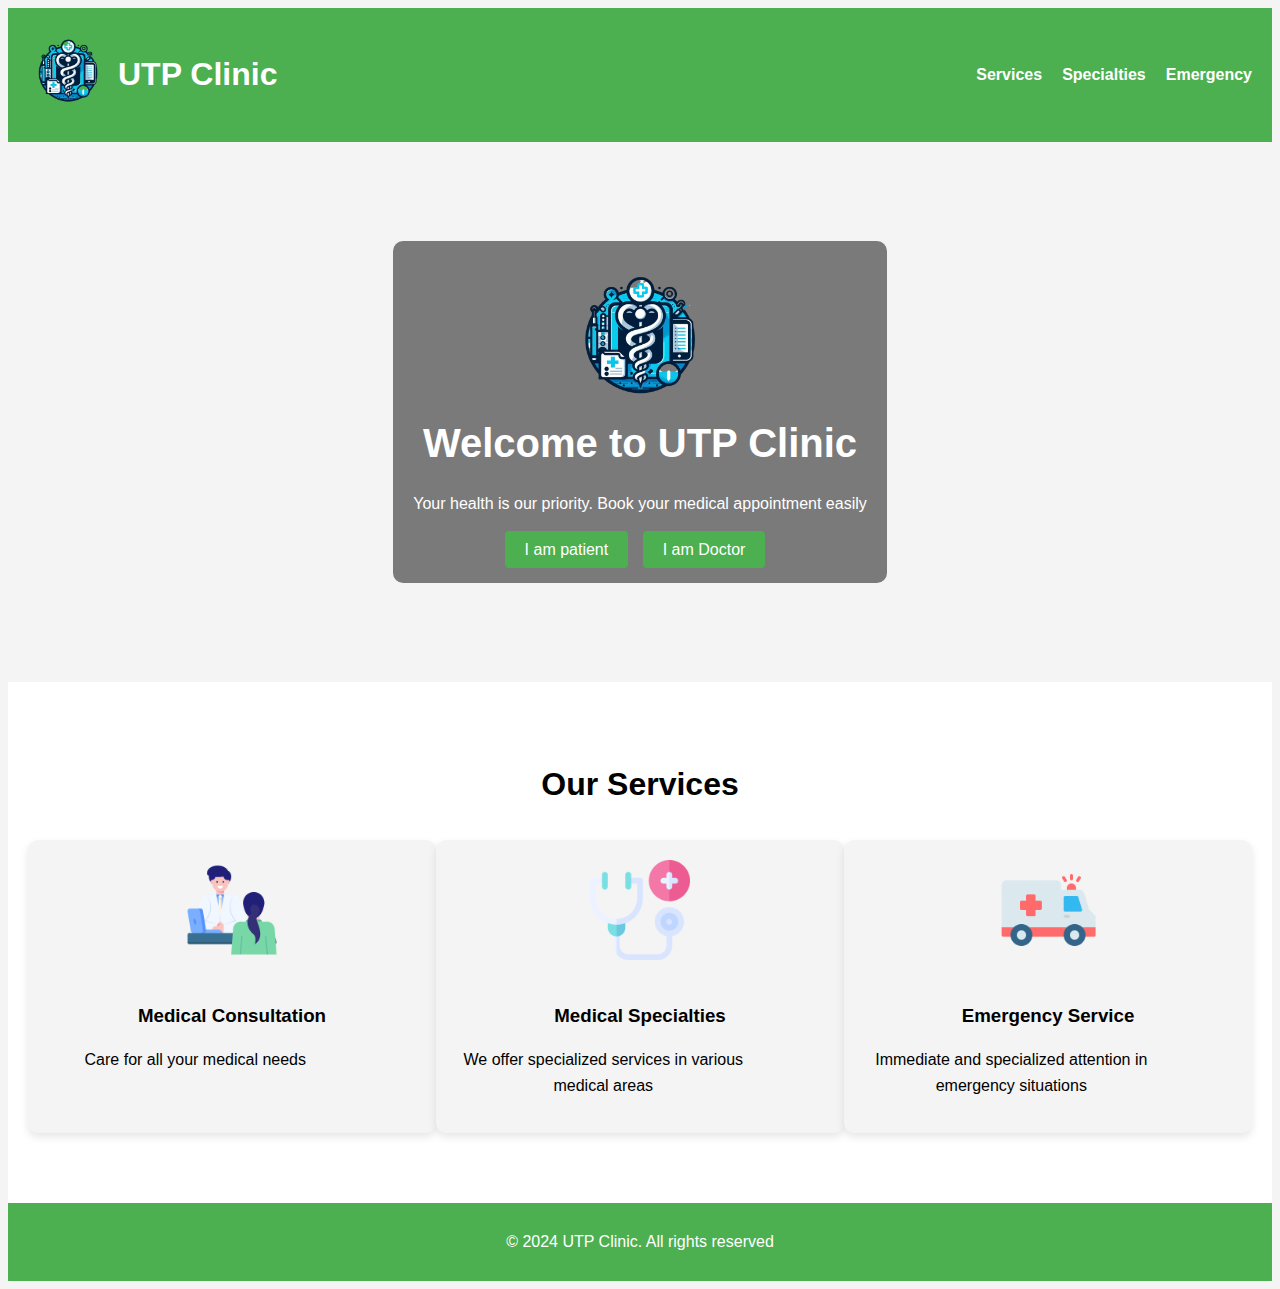
<file: MedReserveApp/src/main/webapp/index.html>
<!DOCTYPE html>
<html lang="es">
<head>
    <meta charset="UTF-8">
    <meta name="viewport" content="width=device-width, initial-scale=1.0">
    <title>UTP Clinic</title>
    <link rel="stylesheet" href="Styles/stuleIndex.css">
</head>
<body>
    <!-- Header -->
    <header>
        <div class="logo-container">
            <a href="index.html">
                <img src="images/Logo.png" alt="Logo de la Clínica" class="logo">
            </a>
            <h1>UTP Clinic</h1>
        </div>
        <nav>
            <ul>
                
                <li><a href="#services">Services</a></li>
                <li><a href="Specialties.html">Specialties</a></li>
                <li><a href="Emergency.html">Emergency</a></li>
            </ul>
        </nav>
    </header>

    <!-- Banner -->
    <section class="banner" id="home">
        <div class="banner-content">
            <img src="images/Logo.png" alt="Logo de la Clínica" class="logoB">
            <h2>Welcome to UTP Clinic</h2>
            <p>Your health is our priority. Book your medical appointment easily</p>
            <div class="banner-buttons">
                <a href="Patient.html" class="btn">I am patient</a>
                <a href="Doctor.html" class="btn">I am Doctor</a>
            </div>
        </div>
    </section>

    <!-- Services -->
    <section class="services" id="services">
        <h2>Our Services</h2>
        <div class="service-grid">
            <a href="Patient.html" class="service-item">
                <img src="images/consul.png" alt="Consulta Médica General">
                <h3>Medical Consultation </h3>
                <p class="description">Care for all your medical needs</p>
            </a>

            <a href="Specialties.html" class="service-item">
                <img src="images/especialitation.png" alt="Especialidades Médicas">
                <h3>Medical Specialties</h3>
                <p class="description">We offer specialized services in various medical areas</p>
            </a>
           
            <a href="Emergency.html" class="service-item">
                <img src="images/ambulation.png" alt="Servicios de Emergencia">
                <h3>Emergency Service</h3>
                <p class="description">Immediate and specialized attention in emergency situations</p>
            </a>
        </div>
    </section>

    <!-- Footer -->
    <footer>
        <p>&copy; 2024 UTP Clinic. All rights reserved</p>
    </footer>
    
</body>
</html>
</file>
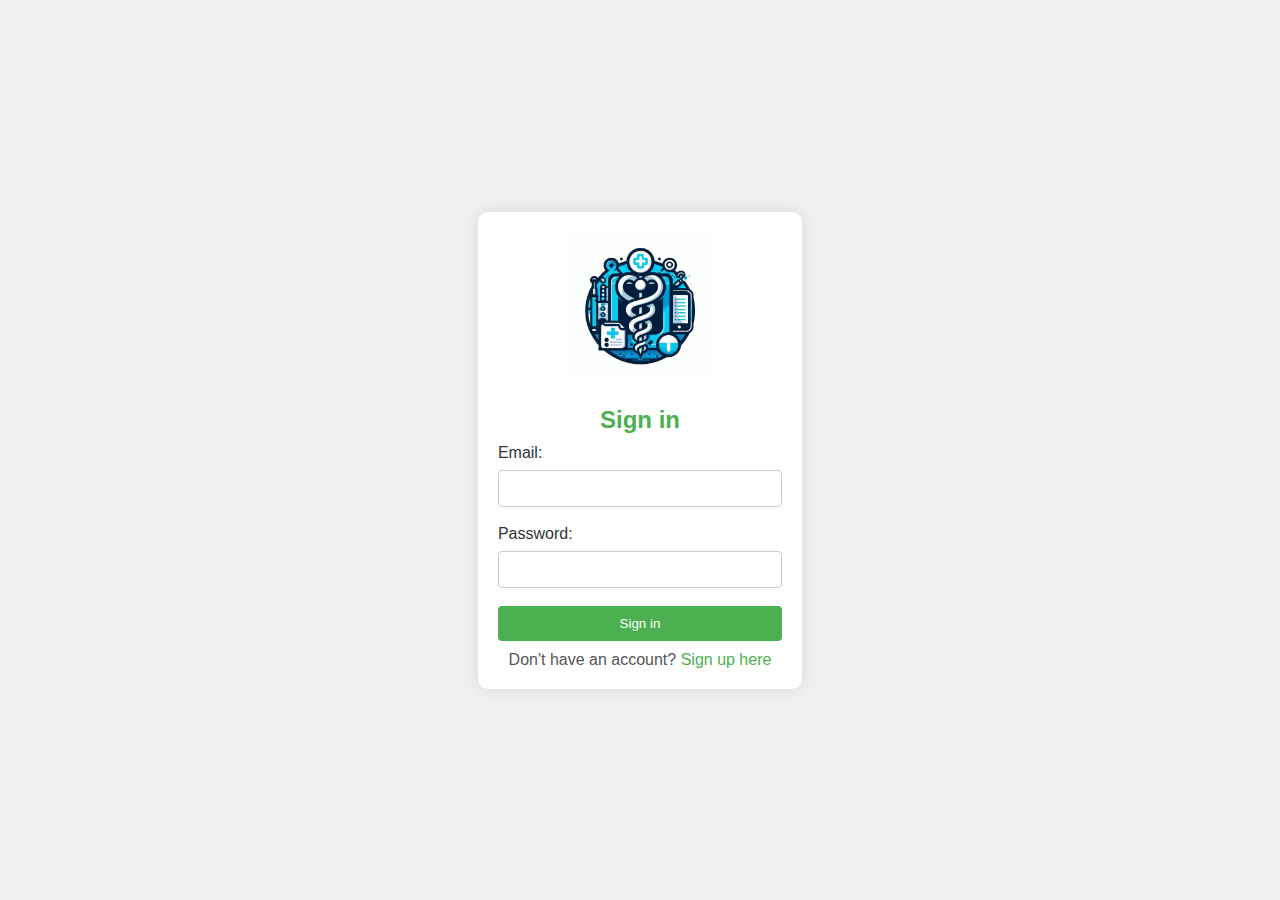
<file: MedReserveApp/src/main/webapp/Doctor.html>
<!DOCTYPE html>
<html lang="es">
<head>
    <meta charset="UTF-8">
    <meta name="viewport" content="width=device-width, initial-scale=1.0">
    <title>Login and Register of doctors</title>
    <link rel="stylesheet" href="Styles/stylesLoginRegister.css">
</head>
<body>
    <div class="container">

         <!-- Logo -->
         <div class="logo-container">
            <img src="images/Logo.jpg" alt="Logo del Sistema" class="logo">
        </div>

        <!-- Doctors Login Form -->
        <div class="form-container" id="loginMedicoForm">
            <h2>Sign in</h2> 
            <form id="loginMedico">
                <label for="login-medico-email">Email:</label>
                <input type="email" id="login-medico-email" name="email" required>
        
                <label for="login-medico-password">Password:</label>
                <input type="password" id="login-medico-password" name="password" required>
        
                <button type="submit">Sign in</button>
                <p>Don't have an account? <a href="#" id="showMedicRegister">Sign up here</a></p>
            </form>
        </div>

        <!-- Registration Form for Doctors -->
        <div class="form-container hidden" id="registerMedicoForm">
            <h2>Sign up</h2>
            <form id="registerMedico">
                <label for="register-medico-name">Full Name:</label>
                <input type="text" id="register-medico-name" name="name" required>

                <label for="register-medico-email">Email:</label>
                <input type="email" id="register-medico-email" name="email" required>

                <label for="register-medico-password">Password:</label>
                <input type="password" id="register-medico-password" name="password" required>

                <label for="register-medico-colegiatura">Medical Certification Code:</label>
                <input type="text" id="register-medico-colegiatura" name="colegiatura" required>

                <label for="register-medico-dni">DNI:</label>
                <input type="text" id="register-medico-dni" name="dni" required>

                <label for="register-medico-phone">Phone Number:</label>
                <input type="tel" id="register-medico-phone" name="phone" required>

                <button type="submit">Sign up</button>
                <p>Already have an account? <a href="#" id="showMedicoLogin">Sign in</a></p>
            </form>
        </div>
    </div>

    <script src="JS/scriptsLoginRegister.js"></script>
</body>
</html>
</file>
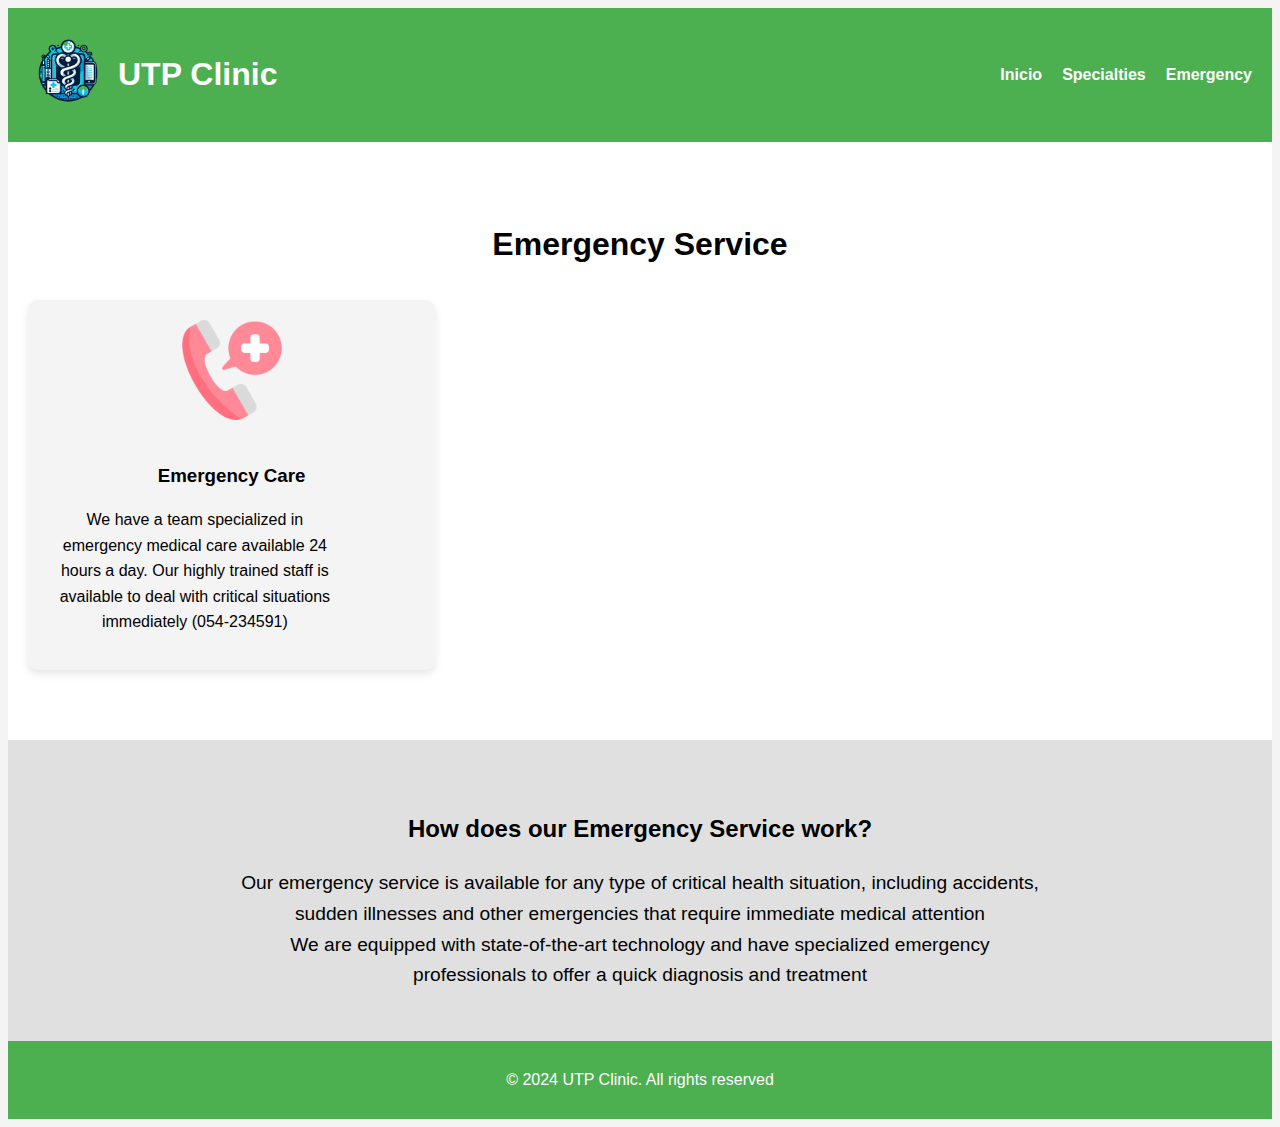
<file: MedReserveApp/src/main/webapp/Emergency.html>
<!DOCTYPE html>
<html lang="es">
    
<head>
    <meta charset="UTF-8">
    <meta name="viewport" content="width=device-width, initial-scale=1.0">
    <title>Emergency Service - UTP Clinic</title>
    <link rel="stylesheet" href="Styles/stuleIndex.css">
</head>

<body>
    <!-- Header -->
    <header>
        <div class="logo-container">
            <a href="index.html">
                <img src="images/Logo.png" alt="Logo de la Clínica" class="logo">
            </a>
            <h1>UTP Clinic</h1>
        </div>
        <nav>
            <ul>
                <li><a href="index.html">Inicio</a></li>
                <li><a href="Specialties.html">Specialties</a></li>
                <li><a href="Emergency.html">Emergency</a></li>
                
            </ul>
        </nav>
    </header>

    <!-- Emergency Service -->
    <section class="services">
        <h2>Emergency Service</h2>
        <div class="service-item">
            <img src="images/emergency.png" alt="Servicios de Emergencia">
            <h3>Emergency Care</h3>
            <p>We have a team specialized in emergency medical care available 24 hours a day. Our highly trained staff is available to deal with critical situations immediately (054-234591)</p>
        </div>
    </section>

    <!-- Información adicional sobre el servicio -->
    <section class="about">
        <h2>How does our Emergency Service work?</h2>
        <p>Our emergency service is available for any type of critical health situation, including accidents, sudden illnesses and other emergencies that require immediate medical attention</p>
        <p>We are equipped with state-of-the-art technology and have specialized emergency professionals to offer a quick diagnosis and treatment</p>
    </section>

   <!-- Footer -->
   <footer>
    <p>&copy; 2024 UTP Clinic. All rights reserved</p>
    </footer>
    
</body>
</html>
</file>
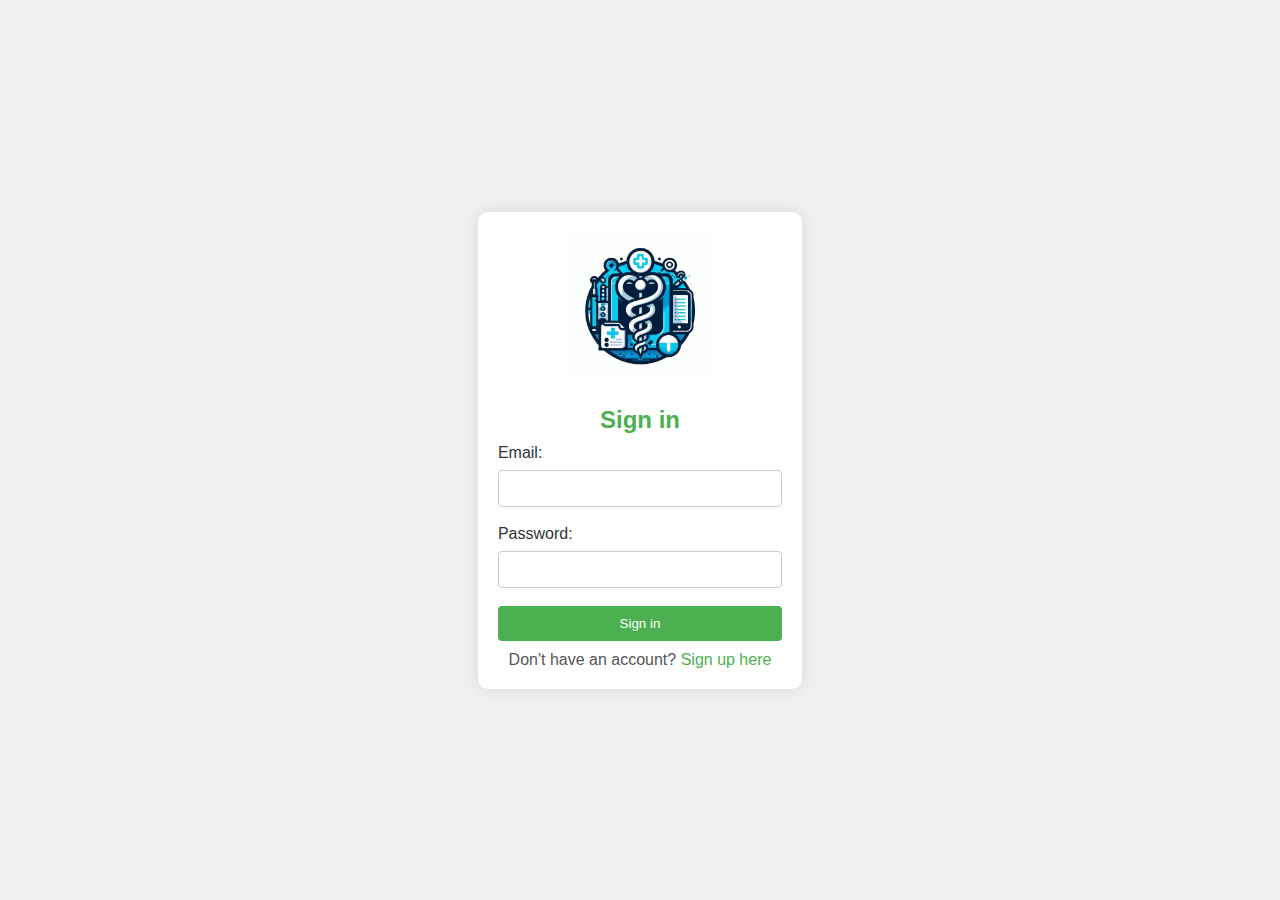
<file: MedReserveApp/src/main/webapp/Patient.html>
<!DOCTYPE html>
<html lang="es">
<head>
    <meta charset="UTF-8">
    <meta name="viewport" content="width=device-width, initial-scale=1.0">
    <title>Login and Register of patient</title>
    <link rel="stylesheet" href="Styles/stylesLoginRegister.css">
</head>
<body>
    <div class="container">

         <!-- Logo -->
         <div class="logo-container">
            <img src="images/Logo.jpg" alt="Logo del Sistema" class="logo">
        </div>

        <!-- Patient Login Form -->
        <div class="form-container" id="loginPatientForm">
            <h2>Sign in</h2>
            <form id="loginPatient">
                <label for="login-patient-email">Email:</label>
                <input type="email" id="login-patient-email" name="email" required>

                <label for="login-patient-password">Password:</label>
                <input type="password" id="login-patient-password" name="password" required>

                <button type="submit">Sign in</button>
                <p>Don't have an account? <a href="#" id="showPatientRegister">Sign up here</a></p>
            </form>
        </div>

        <!-- Patient Registration Form -->
        <div class="form-container hidden" id="registerPatientForm">
            <h2>Sign up</h2>
            <form id="registerPatient">
                <label for="register-patient-name">Full Name:</label>
                <input type="text" id="register-patient-name" name="name" required>

                <label for="register-patient-email">Email:</label>
                <input type="email" id="register-patient-email" name="email" required>

                <label for="register-patient-password">Password:</label>
                <input type="password" id="register-patient-password" name="password" required>

                <label for="register-patient-dni">DNI:</label>
                <input type="text" id="register-patient-dni" name="dni" required>

                <label for="register-patient-phone">Phone Number:</label>
                <input type="tel" id="register-patient-phone" name="phone" required>

                <button type="submit">Sign up</button>
                <p>Already have an account? <a href="#" id="showPatientLogin">Sign in</a></p>
            </form>
        </div>
    </div>

    <script src="JS/scriptsLoginRegister.js"></script>
</body>
</html>
</file>
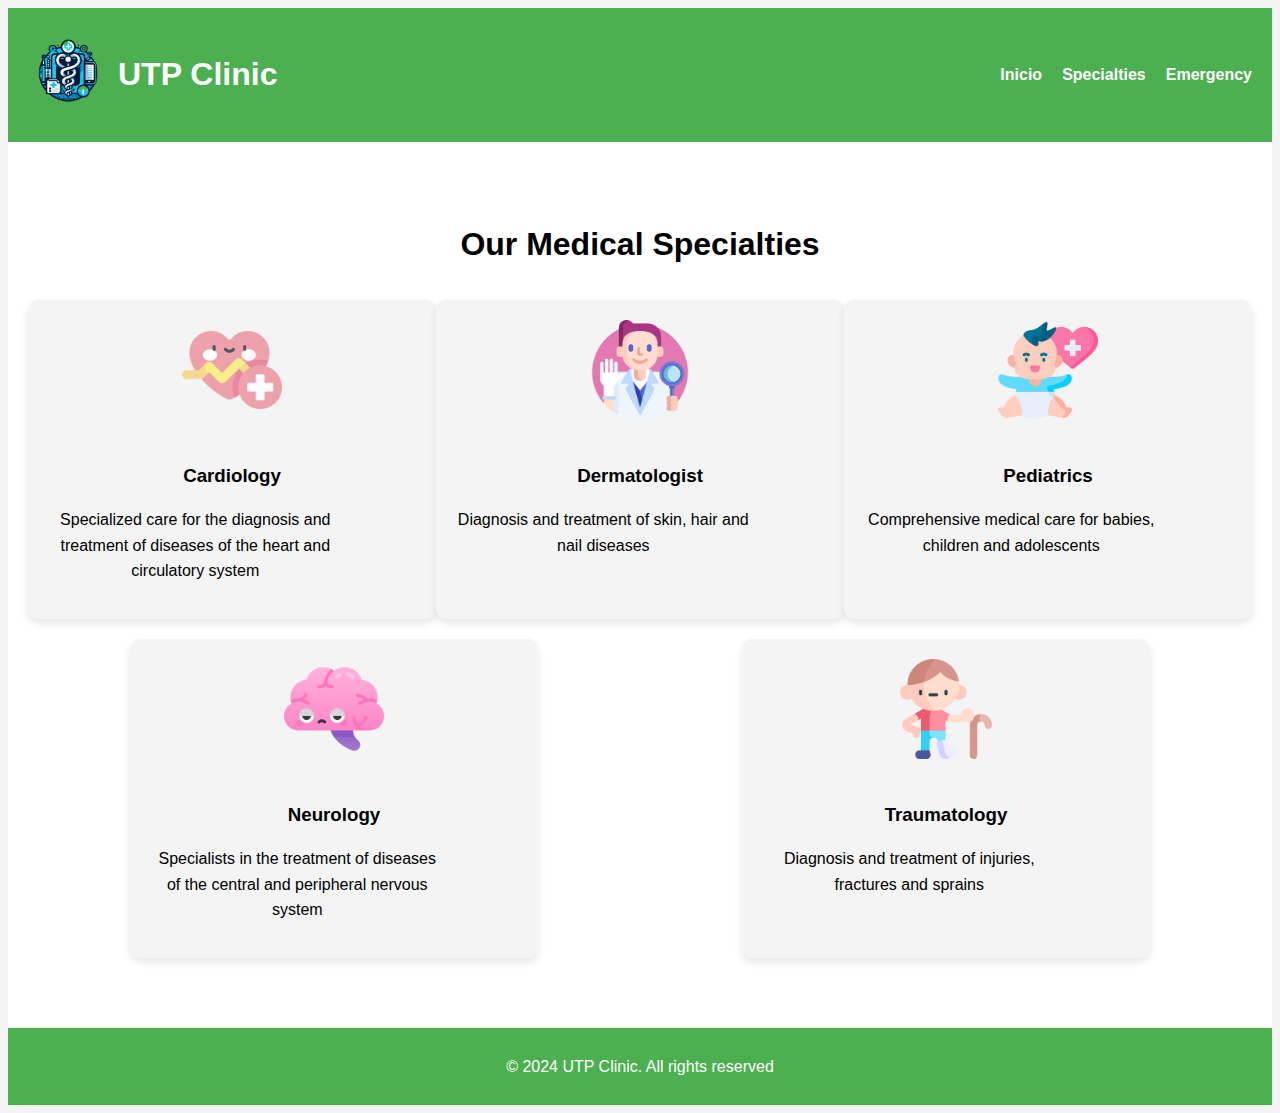
<file: MedReserveApp/src/main/webapp/Specialties.html>
<!DOCTYPE html>
<html lang="es">
<head>
    <meta charset="UTF-8">
    <meta name="viewport" content="width=device-width, initial-scale=1.0">
    <title>Medical Specialties - UTP Clinic</title>
    <link rel="stylesheet" href="Styles/stuleIndex.css">
</head>
<body>
    <!-- Header -->
    <header>
        <div class="logo-container">
            <a href="index.html">
                <img src="images/Logo.png" alt="Logo de la Clínica" class="logo">
            </a>
            <h1>UTP Clinic</h1>
        
        </div>
        <nav>
            <ul>
                <li><a href="index.html">Inicio</a></li>
                <li><a href="Specialties.html">Specialties</a></li>
                <li><a href="Emergency.html">Emergency</a></li>
                
            </ul>
        </nav>
    </header>

    <!-- Medical Specialties -->
    <section class="services">
        <h2>Our Medical Specialties</h2>
        <div class="service-grid">
            <div class="service-item">
                <img src="images/cardiologia.png" alt="Cardiología">
                <h3>Cardiology</h3>
                <p>Specialized care for the diagnosis and treatment of diseases of the heart and circulatory system</p>
            </div>
            <div class="service-item">
                <img src="images/dermatologist.png" alt="Dermatología">
                <h3>Dermatologist</h3>
                <p>Diagnosis and treatment of skin, hair and nail diseases</p>
            </div>
            <div class="service-item">
                <img src="images/pediatr.png" alt="Pediatría">
                <h3>Pediatrics</h3>
                <p>Comprehensive medical care for babies, children and adolescents</p>
            </div>
            <div class="service-item">
                <img src="images/neurology.png" alt="Neurología">
                <h3>Neurology</h3>
                <p>Specialists in the treatment of diseases of the central and peripheral nervous system</p>
            </div>
            <div class="service-item">
                <img src="images/traumatology.png" alt="Ginecología">
                <h3>Traumatology</h3>
                <p>Diagnosis and treatment of injuries, fractures and sprains</p>
            </div>
        </div>
    </section>

     <!-- Footer -->
     <footer>
        <p>&copy; 2024 UTP Clinic. All rights reserved</p>
    </footer>
    
</body>
</html>
</file>
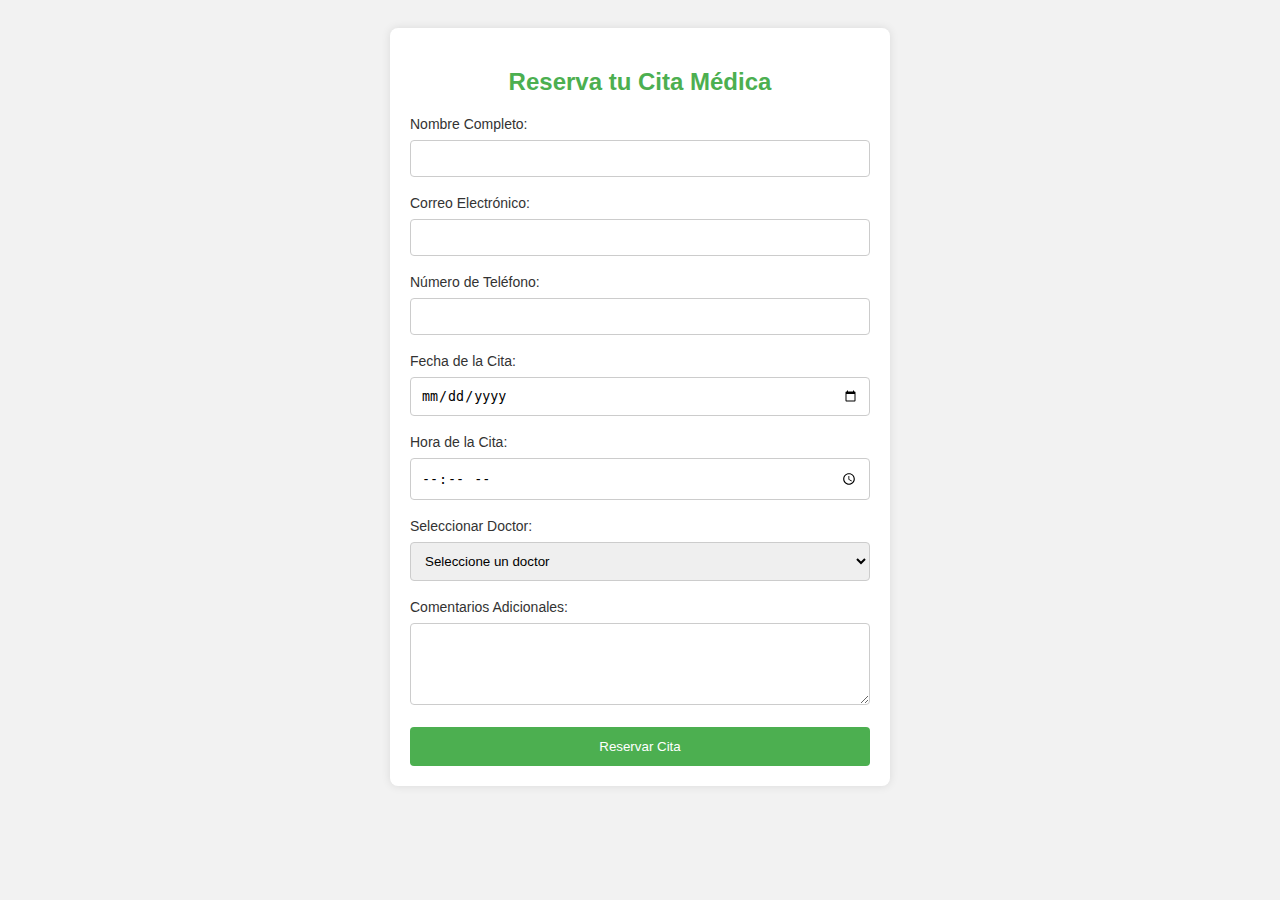
<file: MedReserveApp/src/main/webapp/views/ViewBookAppointment/AppointmentForm.html>
<!DOCTYPE html>
<html lang="es">
<head>
    <meta charset="UTF-8">
    <meta name="viewport" content="width=device-width, initial-scale=1.0">
    <title>Reserva de Cita Médica</title>
    <link rel="stylesheet" href="styles.css">
</head>
<body>
    <div class="container">
        <h2>Reserva tu Cita Médica</h2> <!--  -->
        <form id="appointmentForm">
            <label for="name">Nombre Completo:</label>
            <input type="text" id="name" name="name" required>

            <label for="email">Correo Electrónico:</label>
            <input type="email" id="email" name="email" required>

            <label for="phone">Número de Teléfono:</label>
            <input type="tel" id="phone" name="phone" required>

            <label for="date">Fecha de la Cita:</label>
            <input type="date" id="date" name="date" required>

            <label for="time">Hora de la Cita:</label>
            <input type="time" id="time" name="time" required>

            <label for="doctor">Seleccionar Doctor:</label>
            <select id="doctor" name="doctor" required>
                <option value="">Seleccione un doctor</option>
                <option value="dr1">Dr. Ana López</option>
                <option value="dr2">Dr. Juan Pérez</option>
                <option value="dr3">Dr. Carlos García</option>
            </select>

            <label for="comments">Comentarios Adicionales:</label>
            <textarea id="comments" name="comments" rows="4"></textarea>

            <button type="submit">Reservar Cita</button>
        </form>
        <div id="confirmation" class="hidden">¡Gracias! Tu cita ha sido reservada.</div>
    </div>

    <script src="scripts.js"></script>
</body>
</html>
</file>
<file: MedReserveApp/src/main/webapp/Styles/stuleIndex.css>
body {
    font-family: Arial, sans-serif;
    line-height: 1.6;
    background-color: #f4f4f4;
}

/* Encabezado y barra de navegación */
header {
    display: flex;
    justify-content: space-between;
    align-items: center;
    background-color: #4CAF50;
    color: white;
    padding: 20px;
}

.logo-container {
    display: flex;
    align-items: center;
}

.logo {
    width: 80px;
    height: auto;
    margin-right: 10px;
}

nav ul {
    list-style: none;
    display: flex;
}

nav ul li {
    margin-left: 20px;
}

nav ul li a {
    color: white;
    text-decoration: none;
    font-weight: bold;
}

nav ul li a:hover {
    text-decoration: underline;
}

/* Banner principal */
.banner {
    background-image: url('');
    background-size: cover;
    background-position: center;
    height: 60vh;
    display: flex;
    justify-content: center;
    align-items: center;
    color: white;
    text-align: center;
}

.banner-content {
    background-color: rgba(0, 0, 0, 0.5);
    padding: 20px;
    border-radius: 10px;
}
.logoB {
    width: 150px;
    height: auto;
    margin-right: 0; 
    vertical-align: middle; 
}
.banner h2 {
    font-size: 2.5rem;
    margin-top: 0; 
    margin-bottom: 0; 
    
    
}

.banner-buttons {
    margin-top: 20px;
}

.btn {
    background-color: #4CAF50;
    color: white;
    padding: 10px 20px;
    border: none;
    border-radius: 4px;
    text-decoration: none;
    margin-right: 10px;
    transition: background-color 0.3s;
}

.btn:hover {
    background-color: #45a049;
}

/* Sección de Servicios */
.services {
    padding: 50px 20px;
    background-color: #fff;
    text-align: center;
}

.services h2 {
    font-size: 2rem;
    margin-bottom: 30px;
}

.service-grid {
    display: flex;
    justify-content: space-around;
    flex-wrap: wrap;
}

.service-item {
    background-color: #f4f4f4;
    padding: 20px;
    border-radius: 10px;
    width: 30%;
    box-shadow: 0 4px 8px rgba(0, 0, 0, 0.1);
    margin-bottom: 20px;
    transition: transform 0.3s, box-shadow 0.3s;
    text-decoration: none; 
    color: inherit; 
}

.service-item img {   
    width: 100px; 
    height: auto; 
    border-radius: 10px;
    margin-bottom: 15px;
    transition: filter 0.3s;
}

.service-item h3 {
    margin-bottom: 15px;
}

.service-item p {
    width: 80%; 
    height: auto; 
    border-radius: 10px;
    margin-bottom: 15px;
    transition: filter 0.3s;
}

.service-item:hover {
    transform: translateY(-10px);
    box-shadow: 0 8px 16px rgba(0, 0, 0, 0.2);
}

.service-item:hover img {
    filter: brightness(1.1);
}

/* Sección Nosotros */
.about {
    padding: 50px 20px;
    background-color: #e0e0e0;
    text-align: center;
}

.about h2 {
    margin-bottom: 20px;
}

.about p {
    max-width: 800px;
    margin: 0 auto;
    font-size: 1.2rem;
}

/* Sección de Contacto */
.contact {
    padding: 50px 20px;
    background-color: #fff;
    text-align: center;
}

.contact h2 {
    margin-bottom: 20px;
}

.contact p {
    font-size: 1rem;
    margin-bottom: 10px;
}

/* Pie de página */
footer {
    background-color: #4CAF50;
    color: white;
    text-align: center;
    padding: 10px 0;
}
</file>
<file: MedReserveApp/src/main/webapp/Styles/stylesLoginRegister.css>
* {
    box-sizing: border-box;
    margin: 0;
    padding: 0;
}

.hidden {
    display: none;
}

body {
    font-family: Arial, sans-serif;
    background-color: #f0f0f0;
    display: flex;
    justify-content: center;
    align-items: center;
    height: 100vh;
}

.container {
    max-width: 400px;
    background-color: white;
    padding: 20px;
    border-radius: 10px;
    box-shadow: 0px 0px 15px rgba(0, 0, 0, 0.1);
    text-align: center;
}

.logo-container {
    text-align: center;
    margin-bottom: 20px;
}

.logo {
    width: 150px; 
    height: auto;
}

h2 {
    color: #4CAF50;
}

label {
    display: block;
    margin-top: 10px;
    text-align: left;
    color: #333;
}

input {
    width: 100%;
    padding: 10px;
    margin: 8px 0;
    border: 1px solid #ccc;
    border-radius: 4px;
}

button {
    background-color: #4CAF50;
    color: white;
    padding: 10px 20px;
    border: none;
    border-radius: 4px;
    cursor: pointer;
    width: 100%;
    margin-top: 10px;
}

button:hover {
    background-color: #45a049;
}

p {
    margin-top: 10px;
    color: #555;
}

a {
    color: #4CAF50;
    text-decoration: none;
}

a:hover {
    text-decoration: underline;
}

.hidden {
    display: none;
}
</file>
<file: MedReserveApp/src/main/webapp/views/ViewBookAppointment/styles.css>
* {
    box-sizing: border-box;
}

body {
    font-family: Arial, sans-serif;
    background-color: #f2f2f2;
    padding: 20px;
}

.container {
    max-width: 500px;
    margin: 0 auto;
    background-color: white;
    padding: 20px;
    border-radius: 8px;
    box-shadow: 0px 0px 10px rgba(0, 0, 0, 0.1);
}

h2 {
    text-align: center;
    color: #4CAF50;
}

label {
    font-size: 14px;
    margin-top: 10px;
    display: block;
    color: #333;
}

input, select, textarea {
    width: 100%;
    padding: 10px;
    margin: 8px 0;
    display: inline-block;
    border: 1px solid #ccc;
    border-radius: 4px;
    box-sizing: border-box;
}

button {
    background-color: #4CAF50;
    color: white;
    padding: 12px 20px;
    margin-top: 10px;
    border: none;
    border-radius: 4px;
    cursor: pointer;
    width: 100%;
}

button:hover {
    background-color: #45a049;
}

.hidden {
    display: none;
}

#confirmation {
    text-align: center;
    margin-top: 20px;
    color: #4CAF50;
    font-weight: bold;
}
</file>
